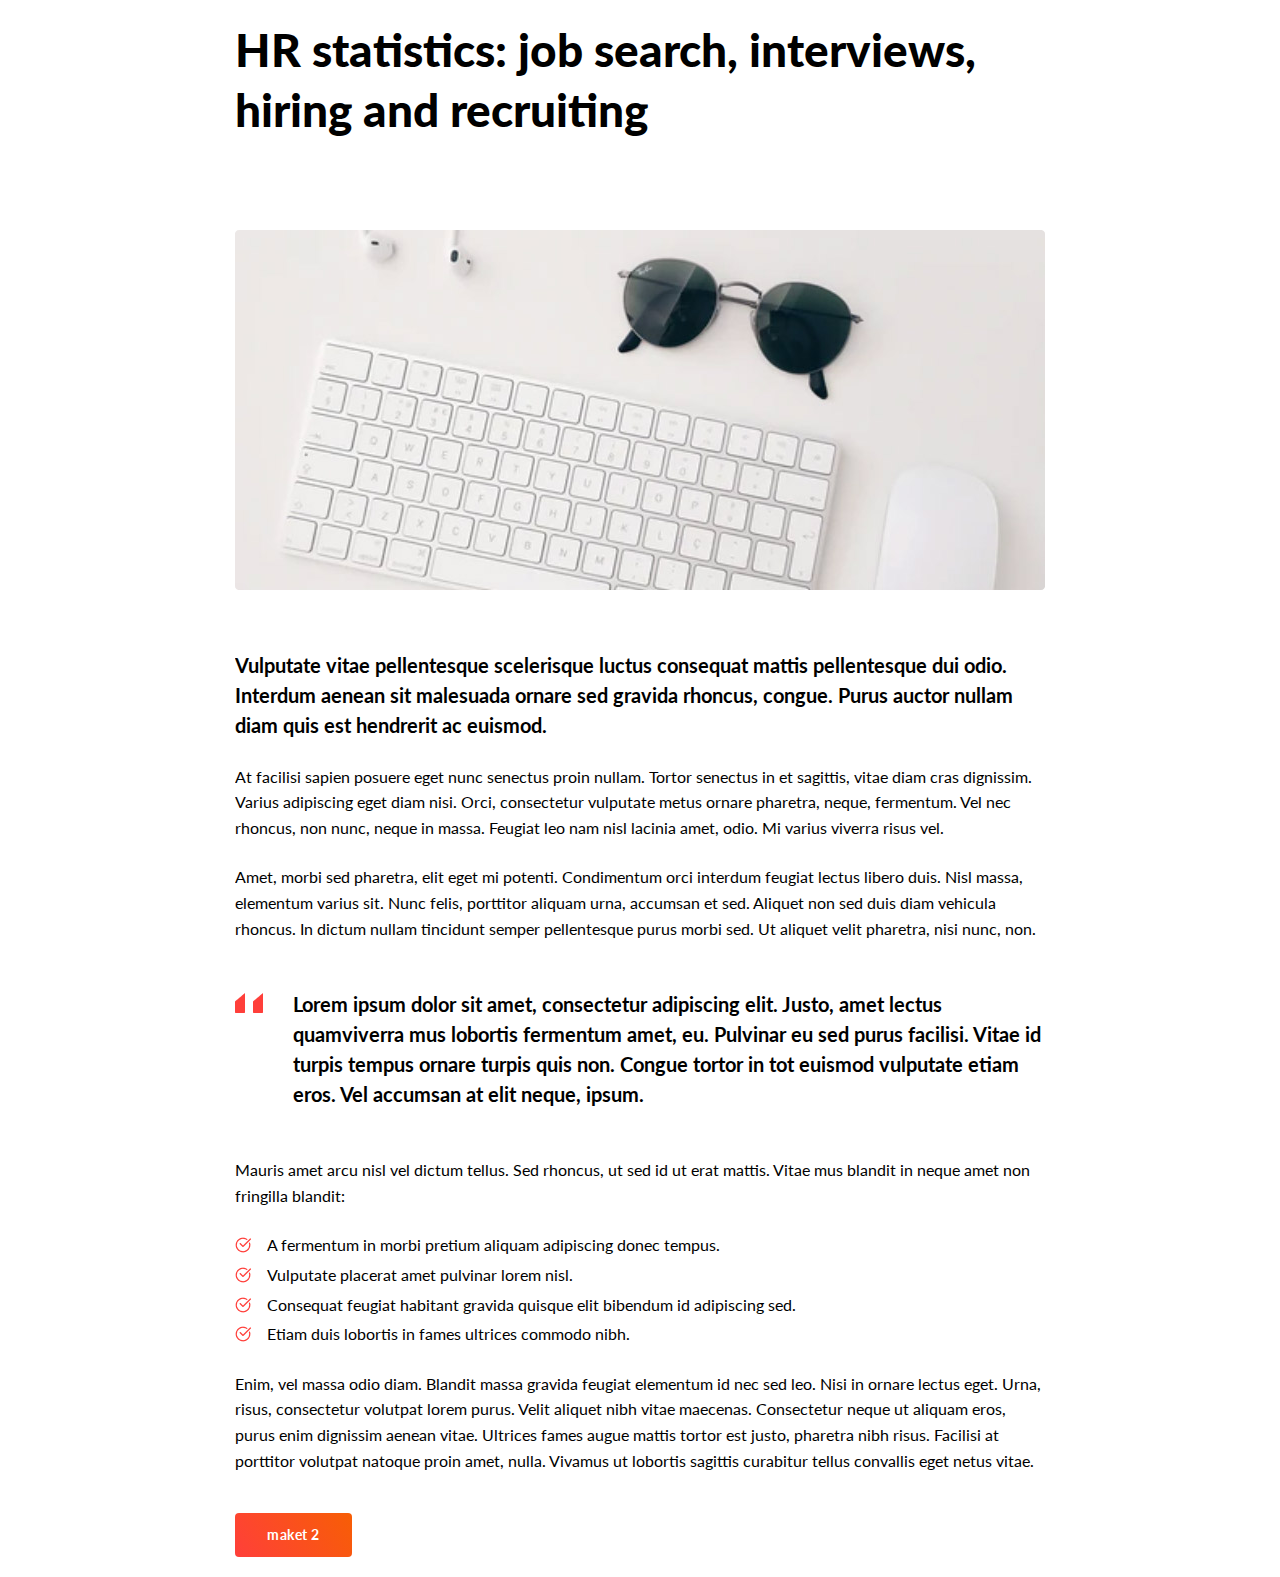
<file: index.html>
<!DOCTYPE html>
<html lang="en">

<head>
	<meta charset="UTF-8" />
	<meta http-equiv="X-UA-Compatible" content="IE=edge" />
	<meta name="viewport" content="width=device-width, initial-scale=1.0" />
	<link rel="stylesheet" href="css/style.css" />
	<title>Lesson 7</title>
</head>

<body>
	<div class="wrapper">
		<header class="header">
			<h1 class="header-title statistics">HR statistics: job search, interviews, hiring and recruiting</h1>
		</header>
		<main class="main">
			<img class="main-img" src="img/HRstatistics.png" alt="#">
			<p class="main-text-700"> Vulputate vitae pellentesque scelerisque luctus consequat mattis pellentesque dui odio.
				Interdum aenean sit malesuada ornare sed gravida rhoncus, congue. Purus auctor nullam diam quis est hendrerit ac
				euismod. </p>
			<p class="main-text"> At facilisi sapien posuere eget nunc senectus proin nullam. Tortor senectus in et sagittis,
				vitae diam cras dignissim. Varius adipiscing eget diam nisi. Orci, consectetur vulputate metus ornare pharetra,
				neque, fermentum. Vel nec rhoncus, non nunc, neque in massa. Feugiat leo nam nisl lacinia amet, odio. Mi varius
				viverra risus vel. </p>
			<p class="main-text"> Amet, morbi sed pharetra, elit eget mi potenti. Condimentum orci interdum feugiat lectus
				libero duis. Nisl massa, elementum varius sit. Nunc felis, porttitor aliquam urna, accumsan et sed. Aliquet non
				sed duis diam vehicula rhoncus. In dictum nullam tincidunt semper pellentesque purus morbi sed. Ut aliquet velit
				pharetra, nisi nunc, non. </p>
			<p class="main-text-700 margin"> Lorem ipsum dolor sit amet, consectetur adipiscing elit. Justo, amet lectus
				quamviverra mus lobortis fermentum amet, eu. Pulvinar eu sed purus facilisi. Vitae id turpis tempus ornare
				turpis quis non. Congue tortor in tot euismod vulputate etiam eros. Vel accumsan at elit neque, ipsum. </p>
			<p class="main-text"> Mauris amet arcu nisl vel dictum tellus. Sed rhoncus, ut sed id ut erat mattis. Vitae mus
				blandit in neque amet non fringilla blandit: </p>
			<ul class="main-list statistics">
				<li>A fermentum in morbi pretium aliquam adipiscing donec tempus.</li>
				<li>Vulputate placerat amet pulvinar lorem nisl.</li>
				<li>Consequat feugiat habitant gravida quisque elit bibendum id adipiscing sed.</li>
				<li>Etiam duis lobortis in fames ultrices commodo nibh.</li>
			</ul>
		</main>
		<footer class="footer">
			<p class="footer-text"> Enim, vel massa odio diam. Blandit massa gravida feugiat elementum id nec sed leo. Nisi in
				ornare lectus eget. Urna, risus, consectetur volutpat lorem purus. Velit aliquet nibh vitae maecenas.
				Consectetur neque ut aliquam eros, purus enim dignissim aenean vitae. Ultrices fames augue mattis tortor est
				justo, pharetra nibh risus. Facilisi at porttitor volutpat natoque proin amet, nulla. Vivamus ut lobortis
				sagittis curabitur tellus convallis eget netus vitae. </p>
			<a target="_blank" href="credex.html" class="footer-button">maket 2</a>
		</footer>
	</div>
</body>

</html>
</file>
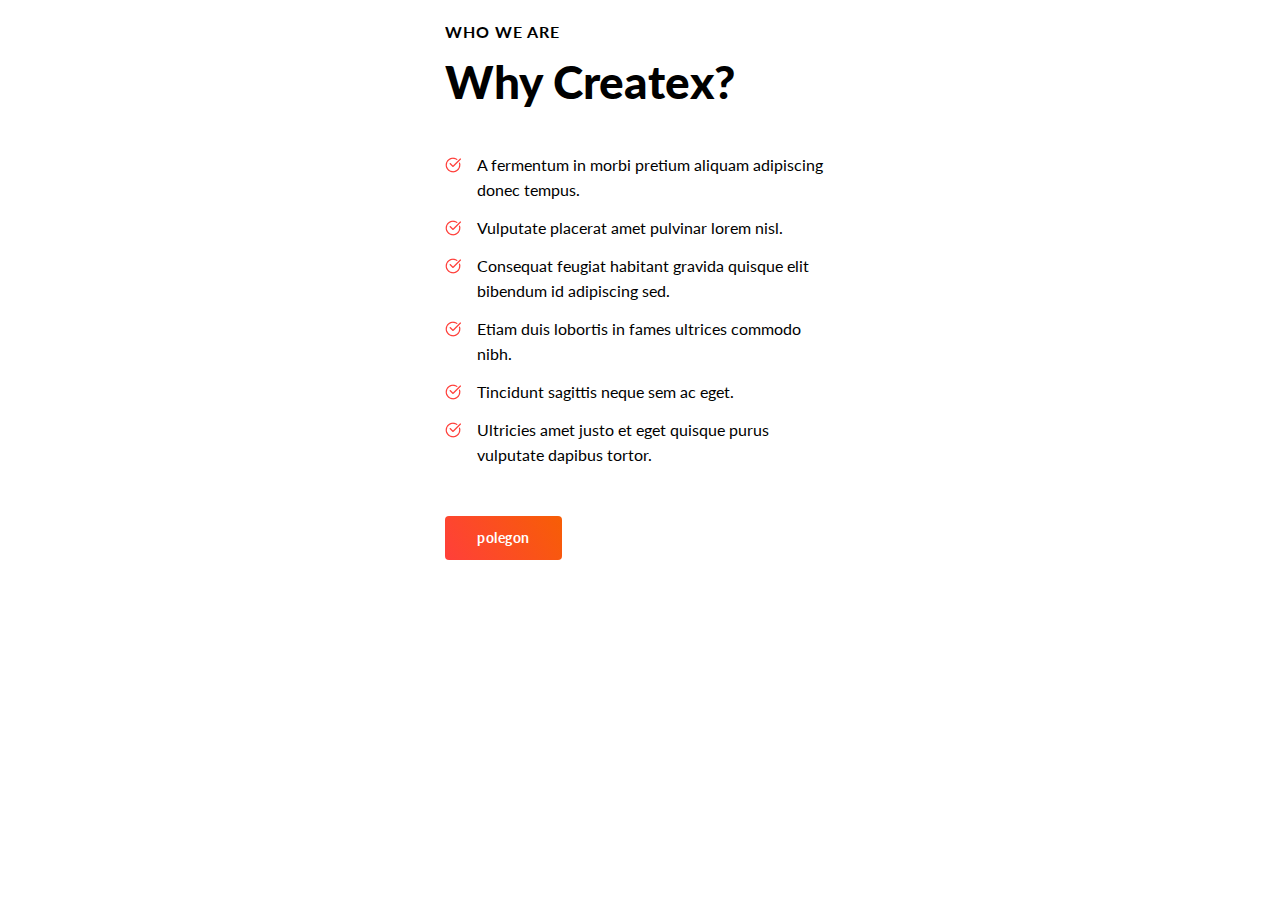
<file: credex.html>
<!DOCTYPE html>
<html lang="en">

<head>
	<meta charset="UTF-8" />
	<meta http-equiv="X-UA-Compatible" content="IE=edge" />
	<meta name="viewport" content="width=device-width, initial-scale=1.0" />
	<link rel="stylesheet" href="css/style.css" />
	<title>Lesson 7</title>
</head>

<body>
	<div class="wrapper credex">
		<header class="header">
			<h2 class="header-subtitle">Who we are</h2>
			<h1 class="header-title credex">Why Createx?</h1>
		</header>
		<main class="main">
			<ul class="main-list credex">
				<li>A fermentum in morbi pretium aliquam adipiscing donec tempus.</li>
				<li>Vulputate placerat amet pulvinar lorem nisl.</li>
				<li>Consequat feugiat habitant gravida quisque elit bibendum id adipiscing sed.</li>
				<li>Etiam duis lobortis in fames ultrices commodo nibh.</li>
				<li>Tincidunt sagittis neque sem ac eget.</li>
				<li>Ultricies amet justo et eget quisque purus vulputate dapibus tortor.</li>
			</ul>
		</main>
		<footer class="footer">
			<a target="_blank" href="polegon.html" class="footer-button">polegon</a>
		</footer>
	</div>
</body>

</html>
</file>
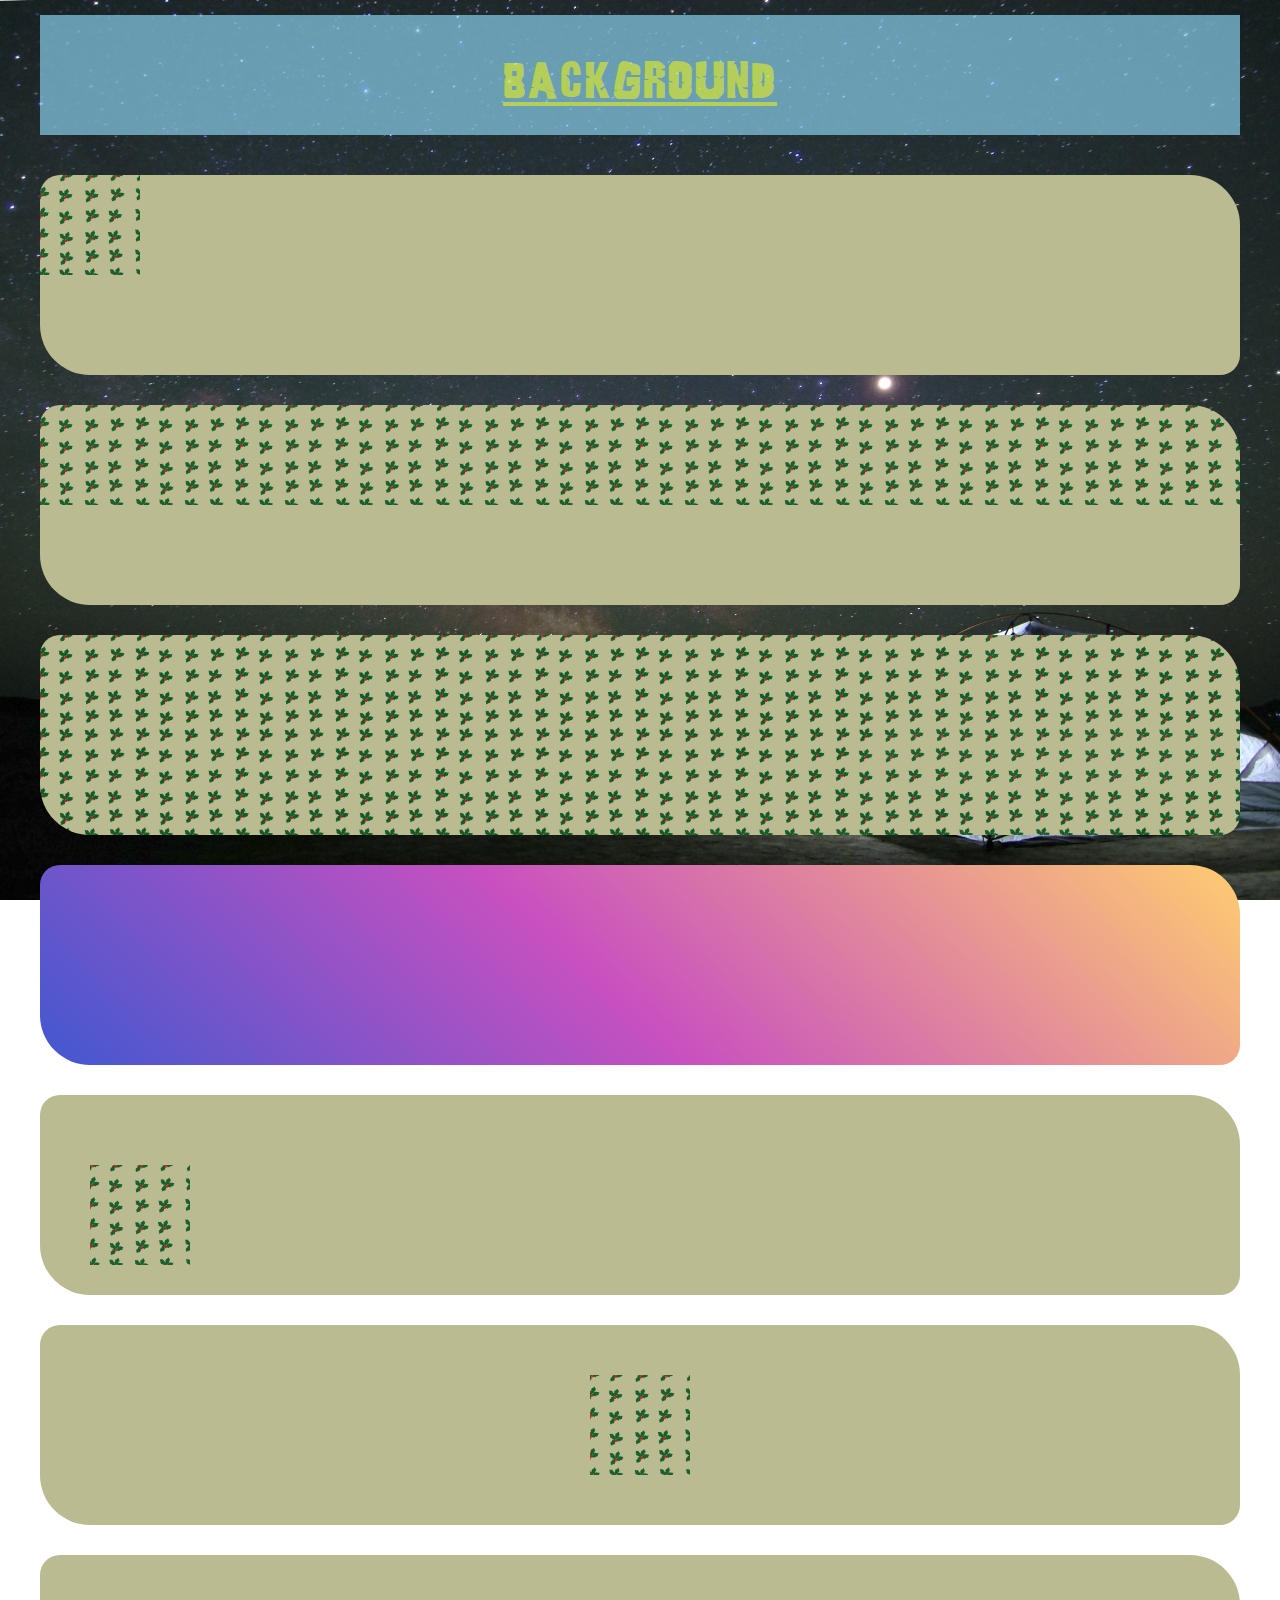
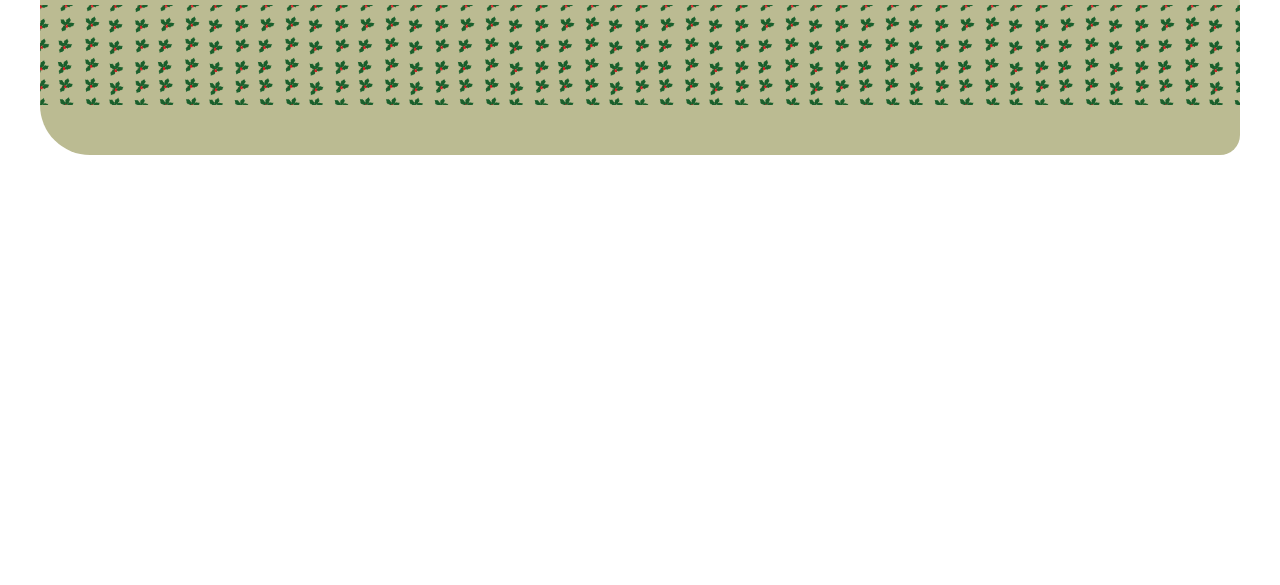
<file: polegon.html>
<!DOCTYPE html>
<html lang="en">

<head>
	<meta charset="UTF-8" />
	<meta http-equiv="X-UA-Compatible" content="IE=edge" />
	<meta name="viewport" content="width=device-width, initial-scale=1.0" />
	<link rel="stylesheet" href="css/polegon.css" />
	<title>Lesson 7</title>
</head>

<body>
	<div class="wrapper">
		<header class="header">
			<h1 class="header-title">background</h1>
		</header>
		<main class="main">
			<div class="main-block one"></div>
			<div class="main-block two"></div>
			<div class="main-block three"></div>
			<div class="main-block four"></div>
			<div class="main-block five"></div>
			<div class="main-block six"></div>
			<div class="main-block seven"></div>
		</main>
	</div>
	<footer class="footer"></footer>
</body>

</html>
</file>
<file: css/style.css>
@import "null.css";
@import url(https://fonts.googleapis.com/css?family=Lato:400,700,900&display=swap);

body {
	font-family: "Lato", sans-serif;
	font-size: 16px;
}

.wrapper {
	min-height: 100%;
	overflow: hidden;
	padding: 20px 0;
	max-width: 810px;
	margin: 0 auto;
}

.wrapper.credex {
	max-width: 390px;
	margin: 0 auto;
}

.header-title {
	font-weight: 900;
	font-size: 46px;
	line-height: 1.3;
}

.header-title.statistics {
	margin: 0 0 90px 0;
}

.header-title.credex {
	margin: 0 0 40px 0;
	text-transform: capitalize;
}

.header-subtitle {
	font-weight: 700;
	line-height: 1.5;
	letter-spacing: 1px;
	text-transform: uppercase;
	margin: 0 0 8px 0;
}

.main-img {
	margin: 0 0 60px 0;
}

.main-text-700 {
	font-size: 20px;
	line-height: 1.5;
	font-weight: 700;
}

.main-text-700.margin {
	background: url(../img/braces.png) 0 4px no-repeat;
	margin: 48px 0 48px 0;
	padding: 0 0 0 58px;
}

.main-text,
.main-list li,
.footer-text {
	line-height: 1.6;
}

.main-list {
	margin: 0 0 24px 0;
}

.main-list.credex {
	margin: 0 0 48px 0;
}

.main-list li {
	background: url(../img/vector.png) 0 5px no-repeat;
	padding: 0 0 0 32px;
}

.main-list.statistics li {
	margin: 0 0 4px 0;
}

.main-list.credex li {
	margin: 0 0 12px 0;
}

.main p {
	margin: 0 0 24px 0;
}

.footer-text {
	margin: 0 0 40px 0;
}

.footer-button {
	display: inline-block;
	padding: 0 32px;
	color: #fff;
	letter-spacing: 0.5px;
	line-height: 3.14;
	font-weight: 700;
	font-size: 14px;
	background: linear-gradient(55.95deg, #FF3F3A 0%, #F75E05 100%);
	border-radius: 4px;
}
</file>
<file: css/polegon.css>
@import "null.css";
@font-face {
	font-family: "Godzilla";
	src: url("../fonts/Godzilla-.woff2") format("woff2"), url("../fonts/") format("woff");
	font-weight: 400;
	font-style: normal;
	font-display: swap;
} 

body{
	font-family: "Godzilla";
	background: url(../img/camping.jpg) 0 100%/cover no-repeat fixed;
}
.wrapper{
	max-width: 1230px;
	margin: 0 auto;
	padding: 15px 15px 400px;
}
.header {
	background-color: rgba(135, 207, 235, 0.7);
	margin: 0 0 40px 0;
}
.header-title {
	font-size: 48px;
	color: rgba(255, 255, 0, 0.5);
	text-align: center;
	line-height: 2.5;
	letter-spacing: 2px;
	text-decoration: underline;
	text-transform: uppercase;
}
.main {

}
.main-block {
	min-height: 200px;
	margin: 0 0 30px 0;
	border-radius: 20px 50px 20px 50px;
}
.one {
	background: #bbbb92 url(../img/bg.png) 0 0/100px no-repeat;
}
.two {
		background: #bbbb92 url(../img/bg.png) 0 0/100px repeat-x;
}
.three {
			background: url(../img/bg.png) 0 0/100px;
}
.four {
	background-color: #4158D0;
	background-image: linear-gradient(43deg, #4158D0 0%, #C850C0 46%, #FFCC70 100%);
;
}
.five {
	background: #bbbb92 url(../img/bg.png) 50px 70px/100px no-repeat;
}
.six {
		background: #bbbb92 url(../img/bg.png) 50% / 100px no-repeat;
}
.seven {
			background: #bbbb92 url(../img/bg.png)  50% / 100px repeat-x;
}
.footer {

}
</file>
